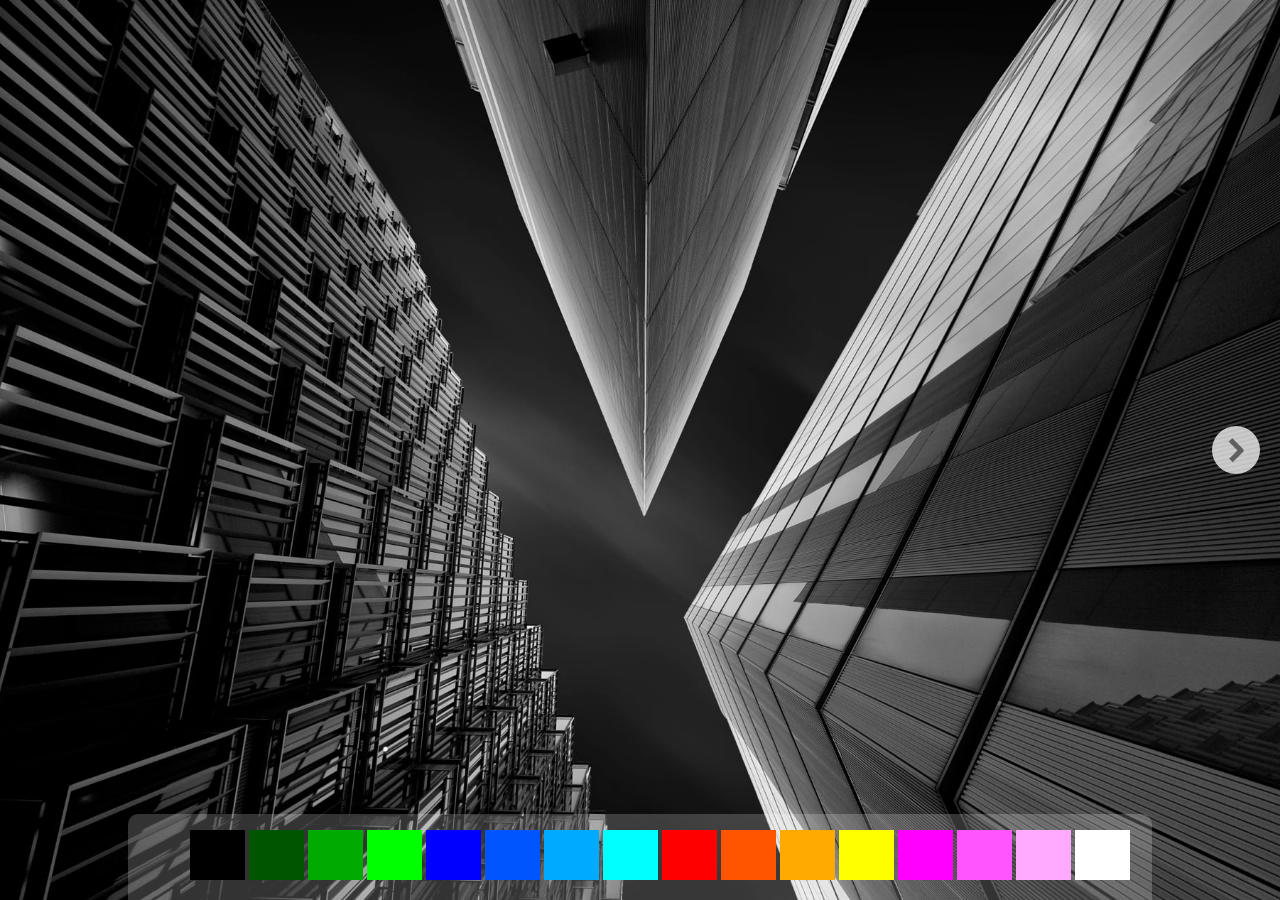
<file: index.html>
<!DOCTYPE html>
<html>
<head>
    <meta charset="utf-8">
    <meta name="viewport" content="width=device-width, initial-scale=1, user-scalable=no">
    <link href="css/style.css" rel="stylesheet" type="text/css">
    <script type="text/javascript" src="jquery-1.10.2.js"></script>
    <script type="text/javascript" src="jquery.touchSwipe.js"></script>
    <script type="text/javascript" src="jquery.horizonScroll.js"></script>
</head>
    <body>

        <div class="horizon-prev"><img src="images/l-arrow.png"></div>
        <div class="horizon-next"><img src="images/r-arrow.png"></div>


        <section data-role="section" id="section-black"></section>
        <section data-role="section" id="section-dark-green"></section>
        <section data-role="section" id="section-green"></section>
        <section data-role="section" id="section-light-green"></section>
        <section data-role="section" id="section-blue"></section>
        <section data-role="section" id="section-indigo"></section>
        <section data-role="section" id="section-light-blue"></section>
        <section data-role="section" id="section-heavenly"></section>
        <section data-role="section" id="section-red"></section>
        <section data-role="section" id="section-orange"></section>
        <section data-role="section" id="section-amber"></section>
        <section data-role="section" id="section-yellow"></section>
        <section data-role="section" id="section-fucsia"></section>
        <section data-role="section" id="section-pink"></section>
        <section data-role="section" id="section-light-pink"></section>
        <section data-role="section" id="section-white"></section>

        <div class="dock_container" id="demo">
            <div class="dock">
                <ul>
                    <li>
                        <span>Nero</span>
                        <div class="color black" onclick="$(document).horizon('scrollTo', 'section-black'); changeColor('light');"></div>
                    </li>
                    <li>
                        <span>Verde Scuro</span>
                        <div class="color darkGreen" onclick="$(document).horizon('scrollTo', 'section-dark-green'); changeColor('mid');"></div>
                    </li>
                    <li>
                        <span>Verde</span>
                        <div class="color green" onclick="$(document).horizon('scrollTo', 'section-green'); changeColor('dark');"></div>
                    </li>
                    <li>
                        <span>Verde Chiaro</span>
                        <div class="color lightGreen" onclick="$(document).horizon('scrollTo', 'section-light-green'); changeColor('dark');"></div>
                    </li>
                    <li>
                        <span>Blu</span>
                        <div class="color blue" onclick="$(document).horizon('scrollTo', 'section-blue'); changeColor('dark');"></div>
                    </li>
                    <li>
                        <span>Indaco</span>
                        <div class="color indigo" onclick="$(document).horizon('scrollTo', 'section-indigo'); changeColor('dark');"></div>
                    </li>
                    <li>
                        <span>Azzurro</span>
                        <div class="color lightBlue" onclick="$(document).horizon('scrollTo', 'section-light-blue'); changeColor('dark');"></div>
                    </li>
                    <li>
                        <span>Celeste</span>
                        <div class="color heavenly" onclick="$(document).horizon('scrollTo', 'section-heavenly'); changeColor('dark');"></div>
                    </li>
                    <li>
                        <span>Rosso</span>
                        <div class="color red" onclick="$(document).horizon('scrollTo', 'section-red'); changeColor('dark');"></div>
                    </li>
                    <li>
                        <span>Arancione</span>
                        <div class="color orange" onclick="$(document).horizon('scrollTo', 'section-orange'); changeColor('dark');"></div>
                    </li>
                    <li>
                        <span>Ambra</span>
                        <div class="color amber" onclick="$(document).horizon('scrollTo', 'section-amber'); changeColor('dark');"></div>
                    </li>
                    <li>
                        <span>Giallo</span>
                        <div class="color yellow" onclick="$(document).horizon('scrollTo', 'section-yellow'); changeColor('dark');"></div>
                    </li>
                    <li>
                        <span>Fucsia</span>
                        <div class="color fucsia" onclick="$(document).horizon('scrollTo', 'section-fucsia'); changeColor('dark');"></div>
                    </li>
                    <li>
                        <span>Rosa</span>
                        <div class="color pink" onclick="$(document).horizon('scrollTo', 'section-pink'); changeColor('dark');"></div>
                    </li>
                    <li>
                        <span>Rosa chiaro</span>
                        <div class="color lightPink" onclick="$(document).horizon('scrollTo', 'section-light-pink'); changeColor('dark');"></div>
                    </li>
                    <li>
                        <span>Bianco</span>
                        <div class="color white" onclick="$(document).horizon('scrollTo', 'section-white'); changeColor('dark');"></div>
                    </li>
                </ul>
            </div>
        </div>

        <script type="text/javascript">
            $('section').horizon();

            function changeColor(i) { 
                if (i == "dark") {
                    document.getElementById("demo").style.background = "#00000066";
                } else if(i == "mid"){
                    document.getElementById("demo").style.background = "#ffffff1a";
                } else {
                    document.getElementById("demo").style.background = "#ffffff33";
                }
            }
        </script>
    </body>
</html>
</file>
<file: css/style.css>
html, body {
    width: 100%;
    height: 100%;
    padding: 0;
    margin: 0;
    overflow: hidden;
}

section {
    box-sizing: border-box;
    float: left;
    display: block;
    height: 100%;
    padding: 0;
    margin: 0;
}

#section-black {
    background: url(../images/black.jpg) no-repeat center center fixed;
    background-size: cover;
    height: 100%;
    overflow: hidden;
}

#section-dark-green {
    background: url(../images/darkGreen.jpg) no-repeat center center fixed;
    background-size: cover;
    height: 100%;
    overflow: hidden;
}

#section-green {
    background: url(../images/green.jpg) no-repeat center center fixed;
    background-size: cover;
    height: 100%;
    overflow: hidden;
}

#section-light-green {
    background: url(../images/lightGreen.jpg) no-repeat center center fixed;
    background-size: cover;
    height: 100%;
    overflow: hidden;
}

#section-blue {
    background: url(../images/blue.jpg) no-repeat center center fixed;
    background-size: cover;
    height: 100%;
    overflow: hidden;
}

#section-indigo {
    background: url(../images/indaco.jpg) no-repeat center center fixed;
    background-size: cover;
    height: 100%;
    overflow: hidden;
}

#section-light-blue {
    background: url(../images/lightBlue.jpg) no-repeat center center fixed;
    background-size: cover;
    height: 100%;
    overflow: hidden;
}

#section-heavenly {
    background: url(../images/hevenly.jpg) no-repeat center center fixed;
    background-size: cover;
    height: 100%;
    overflow: hidden;
}

#section-red {
    background: url(../images/red.jpg) no-repeat center center fixed;
    background-size: cover;
    height: 100%;
    overflow: hidden;
}

#section-orange {
    background: url(../images/orange.jpg) no-repeat center center fixed;
    background-size: cover;
    height: 100%;
    overflow: hidden;
}

#section-amber {
    background: url(../images/amber.jpg) no-repeat center center fixed;
    background-size: cover;
    height: 100%;
    overflow: hidden;
}

#section-yellow {
    background: url(../images/yellow.jpg) no-repeat center center fixed;
    background-size: cover;
    height: 100%;
    overflow: hidden;
}

#section-fucsia {
    background: url(../images/fucsia.jpg) no-repeat center center fixed;
    background-size: cover;
    height: 100%;
    overflow: hidden;
}

#section-pink {
    background: url(../images/pink.jpeg) no-repeat center center fixed;
    background-size: cover;
    height: 100%;
    overflow: hidden;
}

#section-light-pink {
    background: url(../images/lightPink.jpg) no-repeat center center fixed;
    background-size: cover;
    height: 100%;
    overflow: hidden;
}

#section-white {
    background: url(../images/white.jpg) no-repeat center center fixed;
    background-size: cover;
    height: 100%;
    overflow: hidden;
}


.horizon-prev, .horizon-next {
    position: fixed;
    top: 50%;
    margin-top: -24px;
    z-index: 9999;
}

.horizon-prev {
    left: 20px;
}

.horizon-next {
    right: 20px;
}



.dock_container
{
    position: fixed;
    bottom: 0;
    text-align: center;
    right: 10%;
    left: 10%;
    width: 80%;
    /*padding: 0% 10% 0% 10%;*/
    /*background: rgba(0, 0, 0, 0.4);*/
    background: rgba(255, 255, 255, 0.2);
    border-radius: 10px 10px 0 0;
}

.dock_container li
{
    list-style-type: none;
    display: inline-block;
    position: relative;
}

.dock_container li .color
{
    width: 55px;
    height: 50px;
    transition: all 0.4s;
    transform-origin: 50% 100%;
}

.dock_container li:hover .color
{
    margin: 0 30px;
    transform: scale(1.6);
    transform: saturate(200%);
}

.dock_container li span
{
    display: none;
    position: absolute;
    bottom: 110px;
    left: 0;
    width: 100%;
    background-color: rgba(0, 0, 0, 0.5);
    padding: 3px 0;
    border-radius: 10px;
}

.dock_container li:hover span
{
    display: block;
    color:#fff;
}

.black {
    background-color: #000000;
}

.darkGreen {
    background-color: #005500;
}

.green {
    background-color: #00aa00;
}

.lightGreen {
    background-color: #00ff00;
}

.blue {
    background-color: #0000ff;
}

.indigo {
    background-color: #0055ff;
}

.lightBlue {
    background-color: #00aaff;
}

.heavenly {
    background-color: #00ffff;
}

.red {
    background-color: #ff0000;
}

.orange {
    background-color: #ff5500;
}

.amber {
    background-color: #ffaa00;
}

.yellow {
    background-color: #ffff00;
}

.fucsia {
    background-color: #ff00ff;
}

.pink {
    background-color: #ff55ff;
}

.lightPink {
    background-color: #ffaaff;
}

.white {
    background-color: #ffffff;
}
</file>
